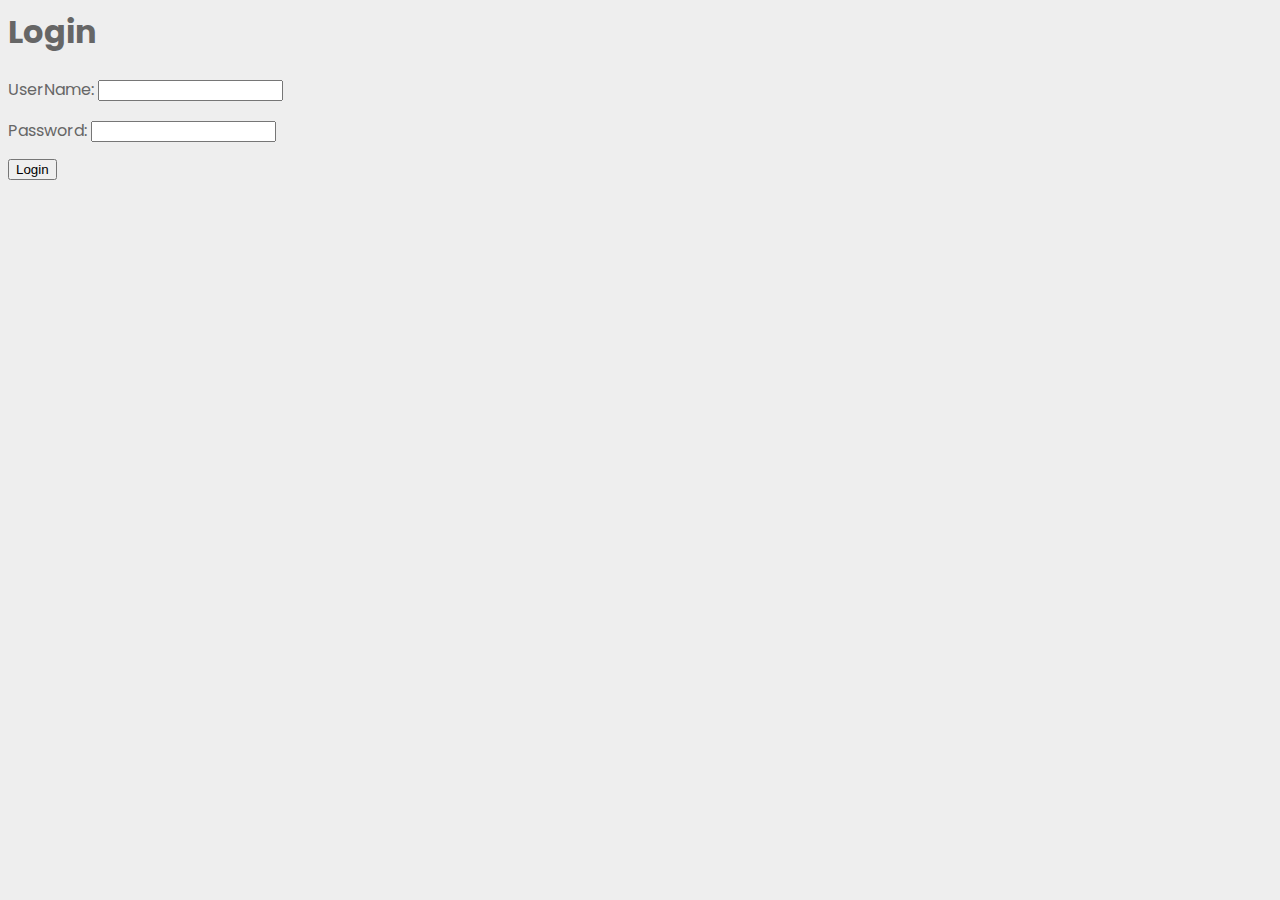
<file: C19/index.html>
<html>
<head>
<title>PHP login system</title>
<link rel = "stylesheet" type = "text/css" href = "adminstyle.css">
</head>
<body>

<div id = "frm">
<h1>Login</h1>
<form name="f1" action = "authentication.php" onsubmit = "return validation()" method = "POST">
<p>
<label> UserName: </label>
<input type = "text" id ="user" name = "user" />
</p>
<p>
<label> Password: </label>
<input type = "password" id ="pass" name = "pass" />
</p>
<p>
<input type = "submit" id = "btn" value = "Login" />
</p>
</form>
</div>
<script>
function validation()
{
var id=document.f1.user.value;
var ps=document.f1.pass.value;
if(id.length=="" && ps.length=="") {
alert("User Name and Password fields are empty");
return false;
}
else
{
if(id.length=="") {
alert("User Name is empty");
return false;
}
if (ps.length=="") {
alert("Password field is empty");
return false;
}
}
}
</script>
</body>
</html>
</file>
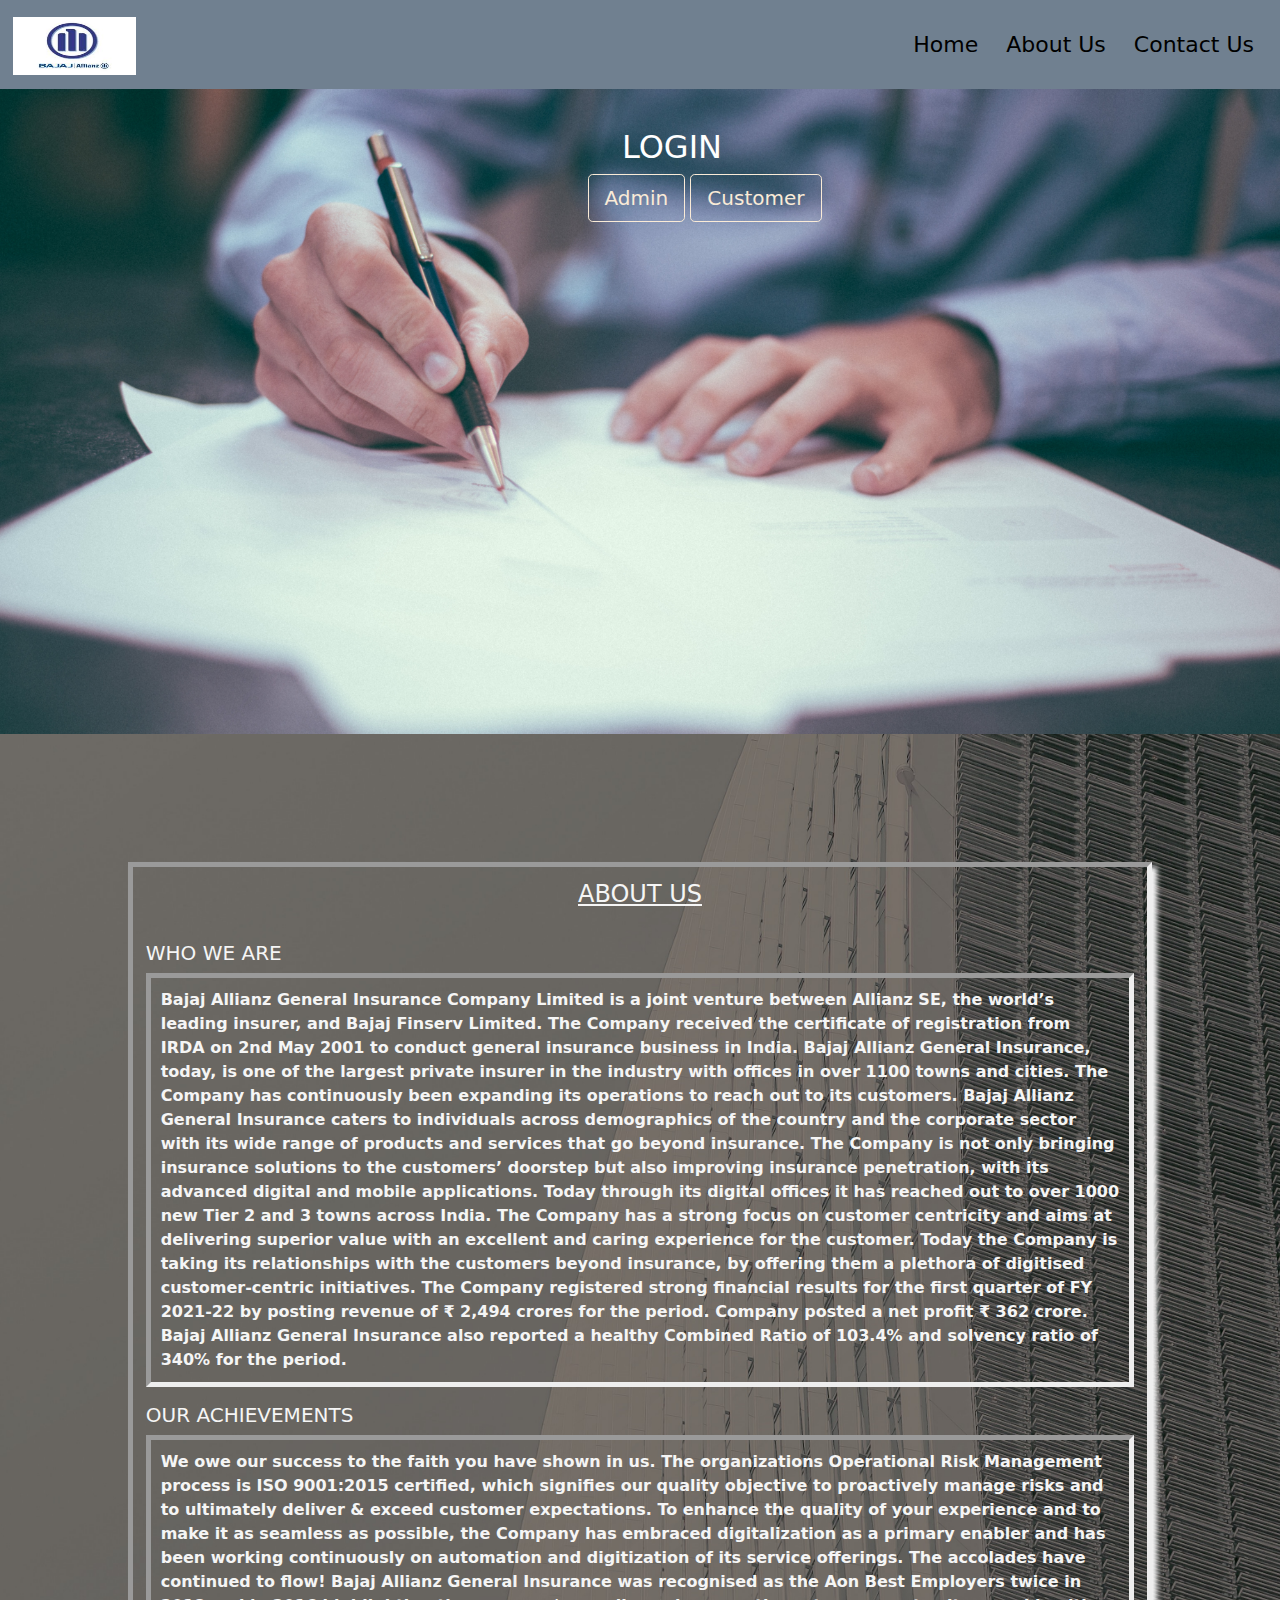
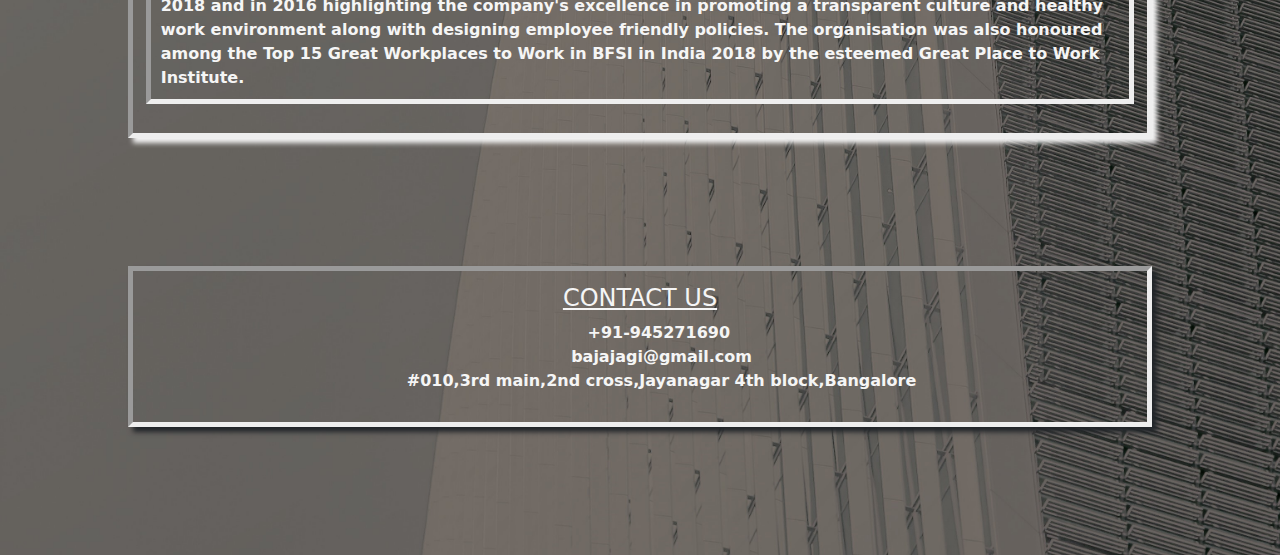
<file: Insurance_Management/index.html>
<!DOCTYPE html>
<html lang="en">

<head>
    <meta charset="UTF-8">
    <meta http-equiv="X-UA-Compatible" content="IE=edge">
    <meta name="viewport" content="width=device-width, initial-scale=1.0">
    <title>Insurance Management System</title>
    <link rel="stylesheet" href="./bootstrap-5.1.0-dist/css/bootstrap.css">
    <link rel="stylesheet" href="./index.css">
    <link rel="stylesheet" href="https://use.fontawesome.com/releases/v5.15.4/css/all.css"
        integrity="sha384-DyZ88mC6Up2uqS4h/KRgHuoeGwBcD4Ng9SiP4dIRy0EXTlnuz47vAwmeGwVChigm" crossorigin="anonymous">
</head>
<script>
    function alogin(){
        window.open("./alogin_page/login.html");
    }
    function clogin(){
        window.open("./clogin_page/login.html");
    }
</script>

<body>
    <nav class="navbar navbar-light">
        <div class="container-fluid">
            <a class="navbar-brand" href="#">
                <img src="./images/bajaj-alli.jpg" alt="logo" width="125px" height="60px" class="d-inline-block align-text-top">
            </a>
            <ul>
                <li><a href="#logs">Home</a></li>
                <li><a href="#About"> About Us</a></li>
                <li><a href="#cont">Contact Us</a></li>
            </ul>
        </div>
    </nav>

    <section id="logs">
        <h2>LOGIN</h2>
        <div class="button">
            <input type="button" class="btn btn-outline-primary btn-lg" value="Admin" onclick="alogin();">
            <input type="button" class="btn btn-outline-primary btn-lg" value="Customer" onclick="clogin();">
        </div>
    </section>
    <section id="About">
        <h4>ABOUT US</h4><br>
        <h5>WHO WE ARE</h5>
        <p>Bajaj Allianz General Insurance Company Limited is a joint venture between Allianz SE, the world’s leading
            insurer, and Bajaj Finserv Limited. The Company received the certificate of registration from IRDA on 2nd
            May 2001 to conduct general insurance business in India. Bajaj Allianz General Insurance, today, is one of
            the largest private insurer in the industry with offices in over 1100 towns and cities. The Company has
            continuously been expanding its operations to reach out to its customers.
            Bajaj Allianz General Insurance caters to individuals across demographics of the country and the corporate
            sector with its wide range of products and services that go beyond insurance. The Company is not only
            bringing insurance solutions to the customers’ doorstep but also improving insurance penetration, with its
            advanced digital and mobile applications. Today through its digital offices it has reached out to over 1000
            new Tier 2 and 3 towns across India. The Company has a strong focus on customer centricity and aims at
            delivering superior value with an excellent and caring experience for the customer. Today the Company is
            taking its relationships with the customers beyond insurance, by offering them a plethora of digitised
            customer-centric initiatives.

            The Company registered strong financial results for the first quarter of FY 2021-22 by posting revenue of ₹
            2,494 crores for the period. Company posted a net profit ₹ 362 crore. Bajaj Allianz General Insurance also
            reported a healthy Combined Ratio of 103.4% and solvency ratio of 340% for the period.</p>

        <h5>OUR ACHIEVEMENTS</h5>
        <p>We owe our success to the faith you have shown in us. The organizations Operational Risk Management process
            is ISO 9001:2015 certified, which signifies our quality objective to proactively manage risks and to
            ultimately deliver & exceed customer expectations. To enhance the quality of your experience and to make it
            as seamless as possible, the Company has embraced digitalization as a primary enabler and has been working
            continuously on automation and digitization of its service offerings.
            The accolades have continued to flow! Bajaj Allianz General Insurance was recognised as the Aon Best
            Employers twice in 2018 and in 2016 highlighting the company's excellence in promoting a transparent culture
            and healthy work environment along with designing employee friendly policies. The organisation was also
            honoured among the Top 15 Great Workplaces to Work in BFSI in India 2018 by the esteemed Great Place to Work
            Institute.</p>


    </section>
   
    <div id="cont">
        <h4>CONTACT US</h4>
        <ul>
            <li><i class="fas fa-2x fa-phone-volume"></i>&nbsp;+91-945271690</li>
            <li><i class="fas fa-2x fa-envelope-open-text"></i>&nbsp;&nbsp;bajajagi@gmail.com</li>
            <li><i class="fas fa-2x fa-map-marked-alt"></i>&nbsp;&nbsp;#010,3rd main,2nd cross,Jayanagar 4th block,Bangalore</li>

        </ul>

    </div>
</body>

</html>
</file>
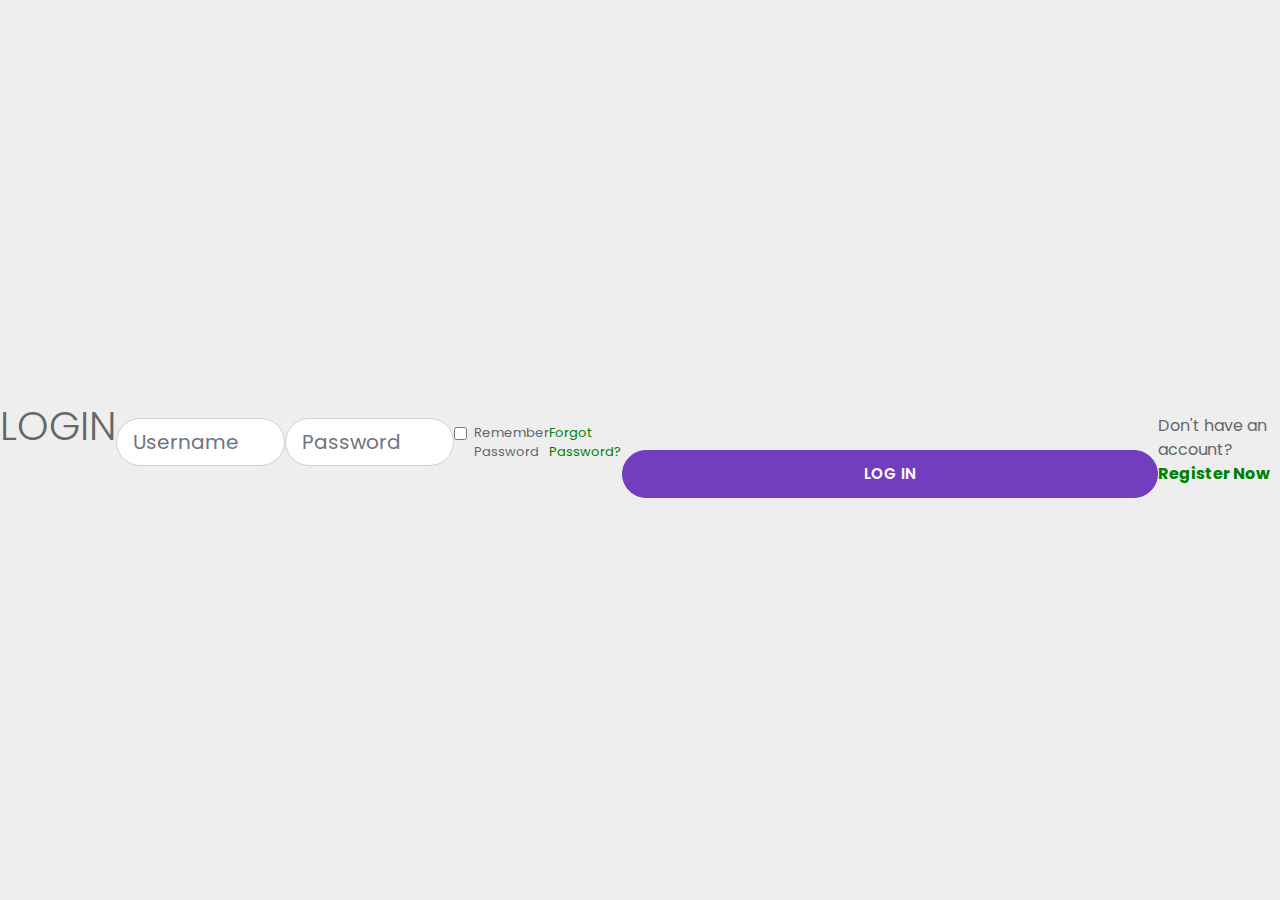
<file: C19/adminlogin.html>
<!doctype html>
<html lang="en">

<head>
    <meta charset="utf-8">
    <meta name="viewport" content="width=device-width, initial-scale=1, shrink-to-fit=no">
    <link rel="stylesheet" href="https://stackpath.bootstrapcdn.com/bootstrap/4.3.1/css/bootstrap.min.css" integrity="sha384-ggOyR0iXCbMQv3Xipma34MD+dH/1fQ784/j6cY/iJTQUOhcWr7x9JvoRxT2MZw1T"
        crossorigin="anonymous">
    <link rel="stylesheet" href="adminstyle.css">
    <title>COVID19 ADMIN LOGIN</title>
</head>

<body>
	<form name="f1" action = "authentication.php" onsubmit = "return validation()" method = "POST">
    <div class="d-flex justify-content-center align-items-center login-container">
        <form class="login-form text-center">
            <h1 class="mb-5 font-weight-light text-uppercase">Login</h1>
            <div class="form-group">
                <input type="text" class="form-control rounded-pill form-control-lg" placeholder="Username" id='user'>
            </div>
            <div class="form-group">
                <input type="password" class="form-control rounded-pill form-control-lg" placeholder="Password" id='pass'>
            </div>
            <div class="forgot-link form-group d-flex justify-content-between align-items-center">
                <div class="form-check">
                    <input type="checkbox" class="form-check-input" id="remember">
                    <label class="form-check-label" for="remember">Remember Password</label>
                </div>
                <a href="#">Forgot Password?</a>
            </div>
            <button type="submit" class="btn mt-5 rounded-pill btn-lg btn-custom btn-block text-uppercase">Log in</button>
            <p class="mt-3 font-weight-normal">Don't have an account? <a href="jobapp.html"><strong>Register Now</strong></a></p>
    </div>
    <script src="https://code.jquery.com/jquery-3.3.1.slim.min.js" integrity="sha384-q8i/X+965DzO0rT7abK41JStQIAqVgRVzpbzo5smXKp4YfRvH+8abtTE1Pi6jizo"
        crossorigin="anonymous"></script>
    <script src="https://cdnjs.cloudflare.com/ajax/libs/popper.js/1.14.7/umd/popper.min.js" integrity="sha384-UO2eT0CpHqdSJQ6hJty5KVphtPhzWj9WO1clHTMGa3JDZwrnQq4sF86dIHNDz0W1"
        crossorigin="anonymous"></script>
    <script src="https://stackpath.bootstrapcdn.com/bootstrap/4.3.1/js/bootstrap.min.js" integrity="sha384-JjSmVgyd0p3pXB1rRibZUAYoIIy6OrQ6VrjIEaFf/nJGzIxFDsf4x0xIM+B07jRM"
        crossorigin="anonymous"></script>
		
		
</body>

</html>
</file>
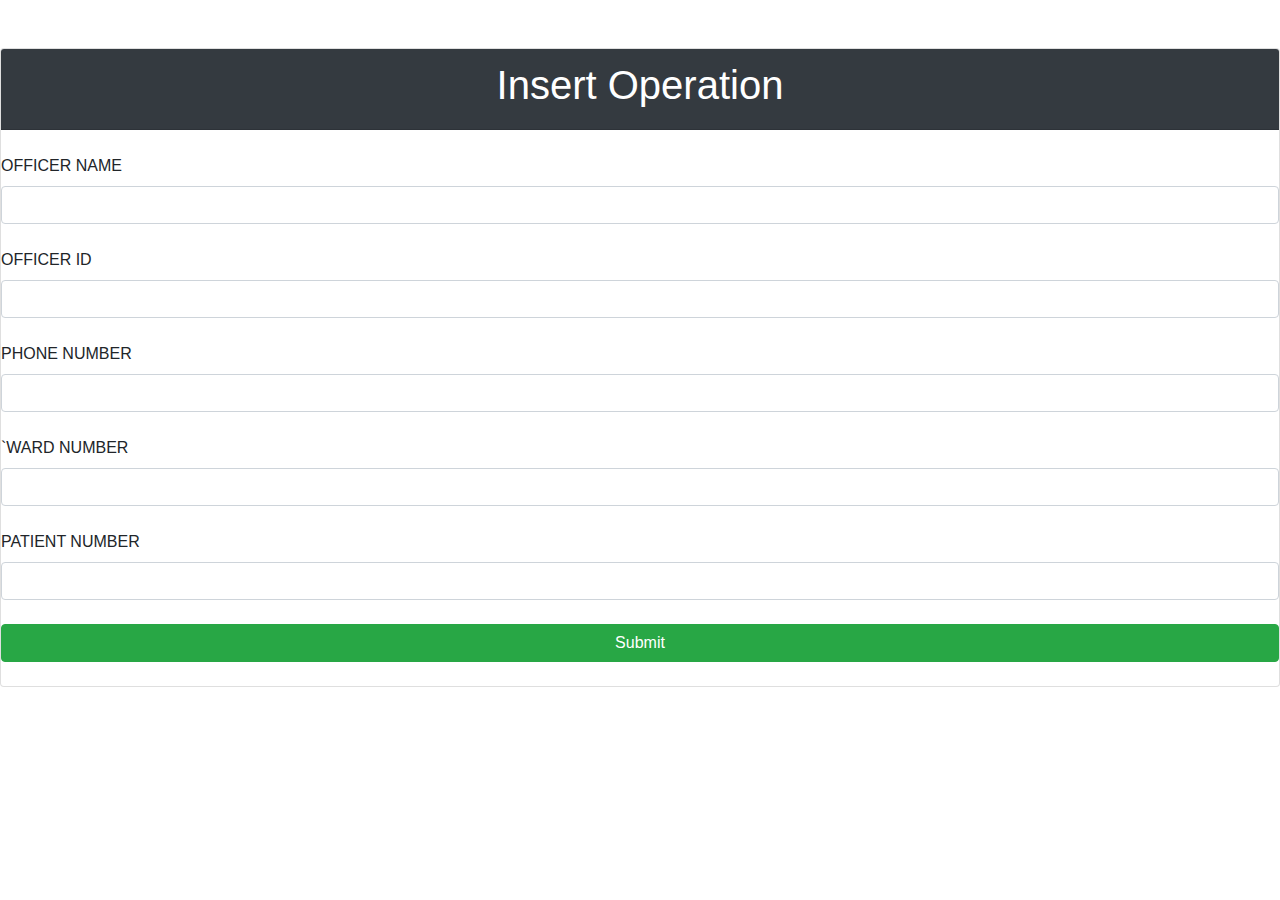
<file: C19/bloinsert.html>
<!DOCTYPE html>
<html lang="en">
<head>
    <meta name="viewport" content="width=device-width, initial-scale=1">
    <link rel="stylesheet" href="https://maxcdn.bootstrapcdn.com/bootstrap/4.0.0/css/bootstrap.min.css">
    <script src="https://ajax.googleapis.com/ajax/libs/jquery/3.3.1/jquery.min.js"></script>
    <script src="https://cdnjs.cloudflare.com/ajax/libs/popper.js/1.12.9/umd/popper.min.js"></script>
    <script src="https://maxcdn.bootstrapcdn.com/bootstrap/4.0.0/js/bootstrap.min.js"></script>
</head>
<body>
<form action="bloinsertsamp.php" method="post">
    <br><br><div class="card">
 
        <div class="card-header bg-dark">
        <h1 class="text-white text-center">  Insert Operation </h1>
        </div><br>
       
        <label> OFFICER NAME </label>
        <input type="text" name="OFFICER_NAME" class="form-control"> <br>
       
        <label> OFFICER ID </label>
        <input type="text" name="OFFICER_ID" class="form-control"> <br>
		
		<label> PHONE NUMBER </label>
        <input type="text" name="PH_NUM" class="form-control"> <br>
       
        <label> `WARD NUMBER </label>
        <input type="text" name="BLO_NUM" class="form-control"> <br>
        <label> PATIENT NUMBER </label>
        <input type="text" name="PAT_ID" class="form-control"> <br>
       
       
        <button class="btn btn-success" type="submit" name="done"> Submit </button><br>
</body>
</html>
</file>
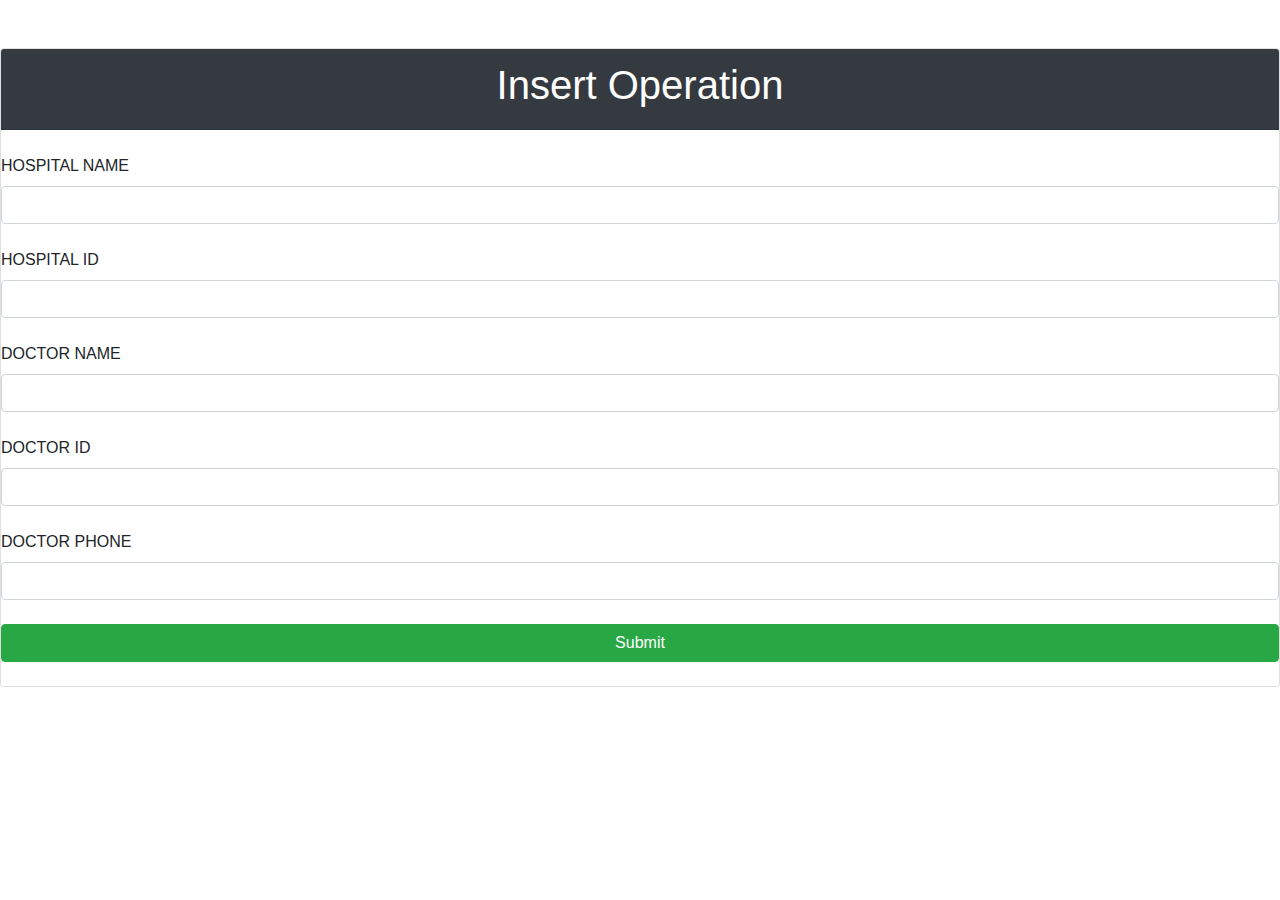
<file: C19/docinsert.html>
<!DOCTYPE html>
<html lang="en">
<head>
    <meta name="viewport" content="width=device-width, initial-scale=1">
    <link rel="stylesheet" href="https://maxcdn.bootstrapcdn.com/bootstrap/4.0.0/css/bootstrap.min.css">
    <script src="https://ajax.googleapis.com/ajax/libs/jquery/3.3.1/jquery.min.js"></script>
    <script src="https://cdnjs.cloudflare.com/ajax/libs/popper.js/1.12.9/umd/popper.min.js"></script>
    <script src="https://maxcdn.bootstrapcdn.com/bootstrap/4.0.0/js/bootstrap.min.js"></script>
</head>
<body>
<form action="docinsertsamp.php" method="post">
    <br><br><div class="card">
 
        <div class="card-header bg-dark">
        <h1 class="text-white text-center">  Insert Operation </h1>
        </div><br>
       
        <label> HOSPITAL NAME </label>
        <input type="text" name="HOSPITAL_NAME" class="form-control"> <br>
       
        <label> HOSPITAL ID </label>
        <input type="text" name="HOSP_ID" class="form-control"> <br>
		
		<label> DOCTOR NAME</label>
        <input type="text" name="DOC_NAME" class="form-control"> <br>
       
        <label> DOCTOR ID </label>
        <input type="text" name="DOC_ID" class="form-control"> <br>
		
		<label> DOCTOR PHONE </label>
        <input type="text" name="DOC_PHNUM" class="form-control"> <br>
		
       
        <button class="btn btn-success" type="submit" name="done"> Submit </button><br>
</body>
</html>
</file>
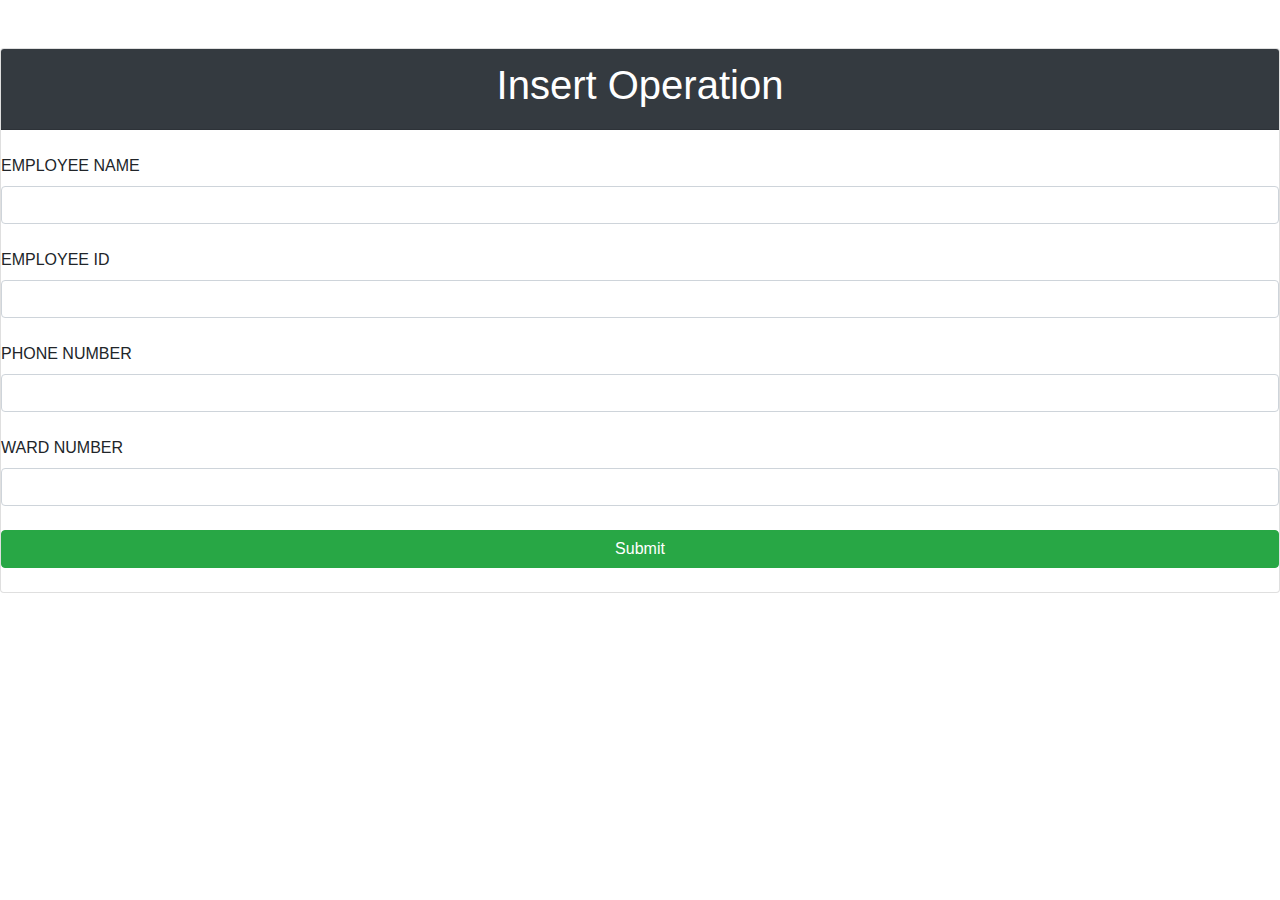
<file: C19/empinsert.html>
<!DOCTYPE html>
<html lang="en">
<head>
    <meta name="viewport" content="width=device-width, initial-scale=1">
    <link rel="stylesheet" href="https://maxcdn.bootstrapcdn.com/bootstrap/4.0.0/css/bootstrap.min.css">
    <script src="https://ajax.googleapis.com/ajax/libs/jquery/3.3.1/jquery.min.js"></script>
    <script src="https://cdnjs.cloudflare.com/ajax/libs/popper.js/1.12.9/umd/popper.min.js"></script>
    <script src="https://maxcdn.bootstrapcdn.com/bootstrap/4.0.0/js/bootstrap.min.js"></script>
</head>
<body>
<form action="empinsertsamp.php" method="post">
    <br><br><div class="card">
 
        <div class="card-header bg-dark">
        <h1 class="text-white text-center">  Insert Operation </h1>
        </div><br>
       
        <label> EMPLOYEE NAME </label>
        <input type="text" name="EMP_NAME" class="form-control"> <br>
       
        <label> EMPLOYEE ID </label>
        <input type="text" name="EMP_ID" class="form-control"> <br>
		
		<label> PHONE NUMBER </label>
        <input type="text" name="PH_NUM" class="form-control"> <br>
       
        <label> WARD NUMBER </label>
        <input type="text" name="WARD_NUM" class="form-control"> <br>
		
       
        <button class="btn btn-success" type="submit" name="done"> Submit </button><br>
</body>
</html>
</file>
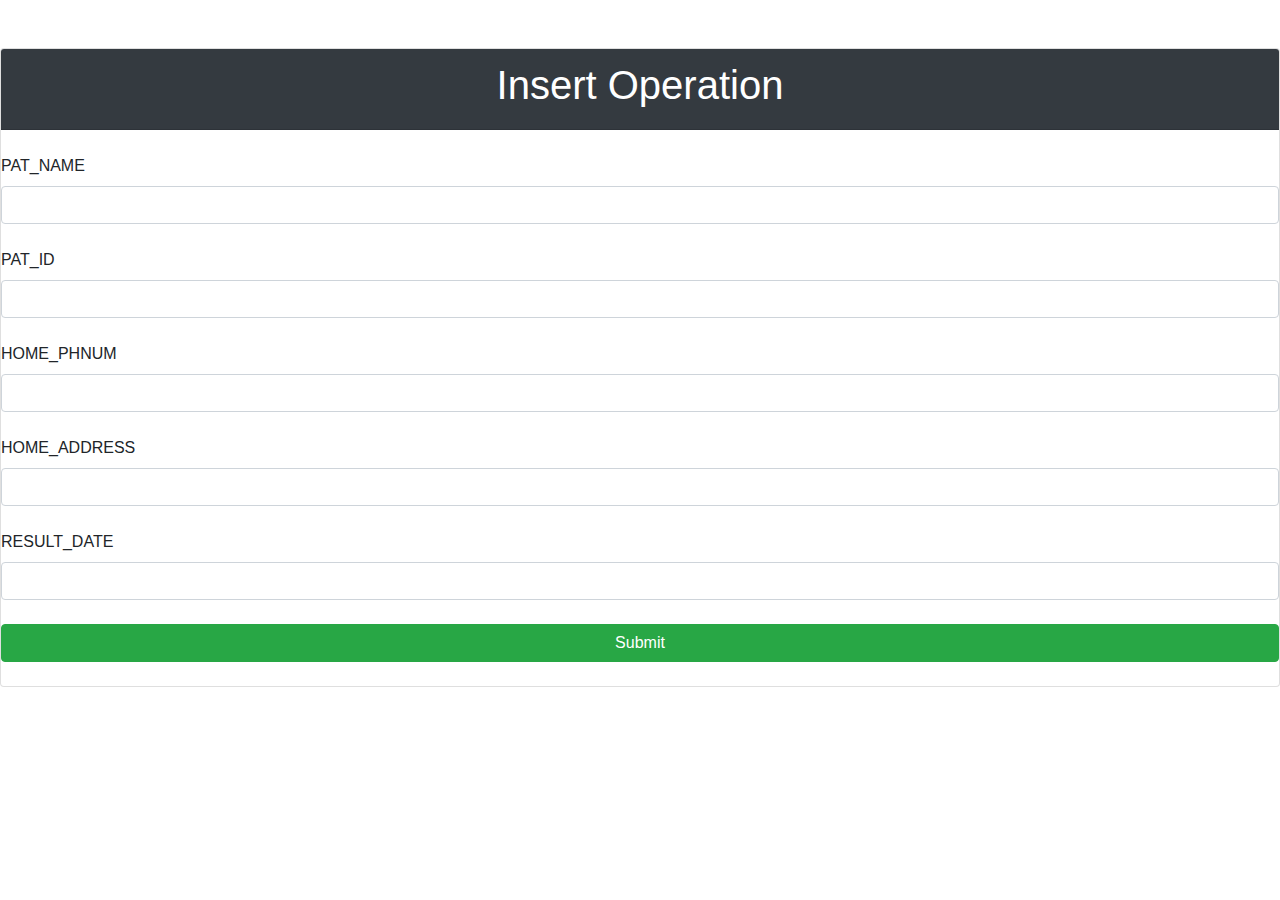
<file: C19/homeinsert.html>
<!DOCTYPE html>
<html lang="en">
<head>
    <meta name="viewport" content="width=device-width, initial-scale=1">
    <link rel="stylesheet" href="https://maxcdn.bootstrapcdn.com/bootstrap/4.0.0/css/bootstrap.min.css">
    <script src="https://ajax.googleapis.com/ajax/libs/jquery/3.3.1/jquery.min.js"></script>
    <script src="https://cdnjs.cloudflare.com/ajax/libs/popper.js/1.12.9/umd/popper.min.js"></script>
    <script src="https://maxcdn.bootstrapcdn.com/bootstrap/4.0.0/js/bootstrap.min.js"></script>
</head>
<body>
<form action="homeinsertsamp.php" method="post">
    <br><br><div class="card">
 
        <div class="card-header bg-dark">
        <h1 class="text-white text-center">  Insert Operation </h1>
        </div><br>
       
        <label> PAT_NAME </label>
        <input type="text" name="PAT_NAME" class="form-control"> <br>
       
        <label> PAT_ID </label>
        <input type="text" name="PAT_ID" class="form-control"> <br>
		
		<label> HOME_PHNUM</label>
        <input type="text" name="HOME_PHNUM" class="form-control"> <br>
       
        <label> HOME_ADDRESS </label>
        <input type="text" name="HOME_ADDRESS" class="form-control"> <br>
		
		<label> RESULT_DATE </label>
        <input type="text" name="RESULT_DATE" class="form-control"> <br>
		
       
        <button class="btn btn-success" type="submit" name="done"> Submit </button><br>
</body>
</html>
</file>
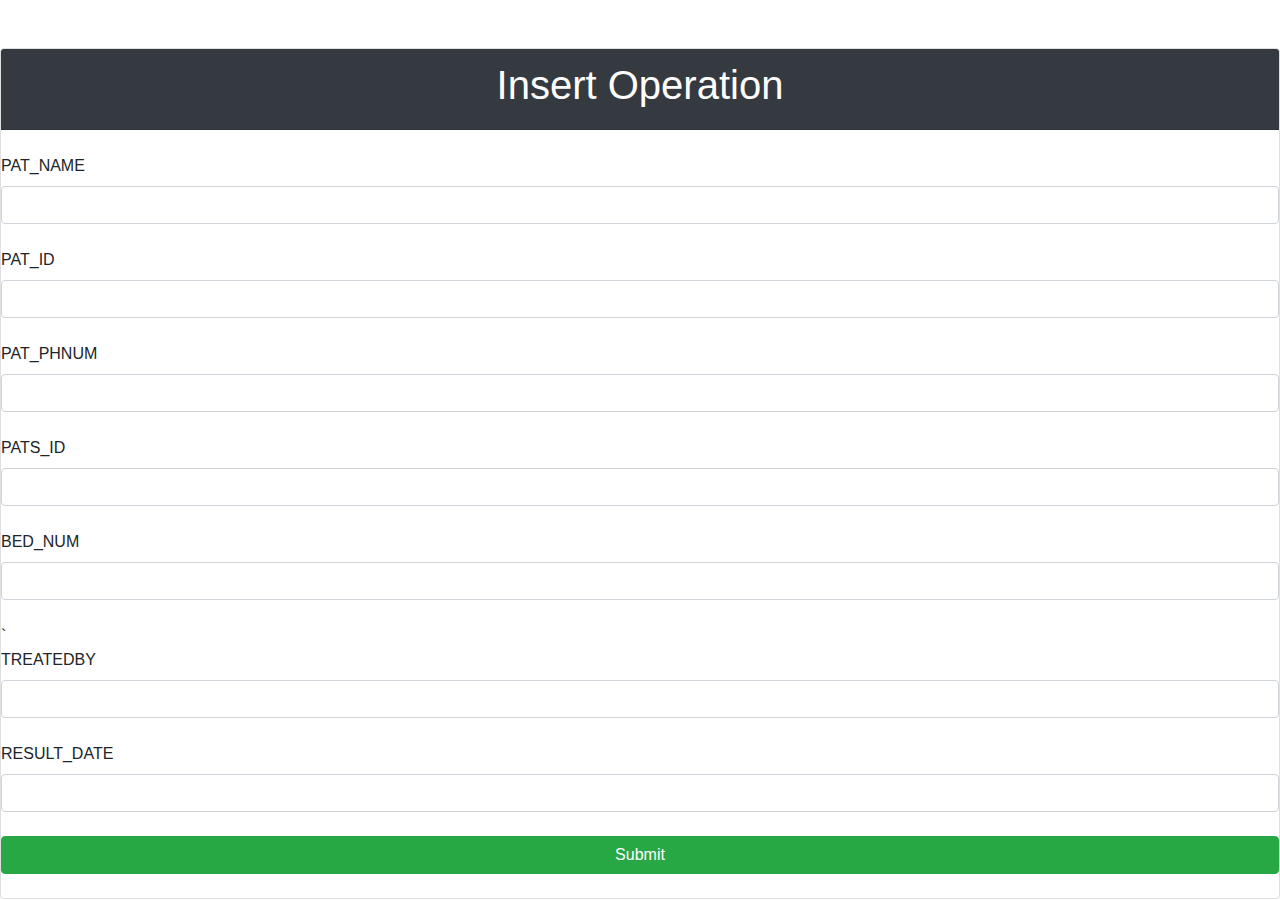
<file: C19/hospinsert.html>
<!DOCTYPE html>
<html lang="en">
<head>
    <meta name="viewport" content="width=device-width, initial-scale=1">
    <link rel="stylesheet" href="https://maxcdn.bootstrapcdn.com/bootstrap/4.0.0/css/bootstrap.min.css">
    <script src="https://ajax.googleapis.com/ajax/libs/jquery/3.3.1/jquery.min.js"></script>
    <script src="https://cdnjs.cloudflare.com/ajax/libs/popper.js/1.12.9/umd/popper.min.js"></script>
    <script src="https://maxcdn.bootstrapcdn.com/bootstrap/4.0.0/js/bootstrap.min.js"></script>
</head>
<body>
<form action="hospinsertsamp.php" method="post">
    <br><br><div class="card">
 
        <div class="card-header bg-dark">
        <h1 class="text-white text-center">  Insert Operation </h1>
        </div><br>
       
        <label> PAT_NAME </label>
        <input type="text" name="PAT_NAME" class="form-control"> <br>
       
        <label> PAT_ID </label>
        <input type="text" name="PAT_ID" class="form-control"> <br>
		
		<label> PAT_PHNUM</label>
        <input type="text" name="PAT_PHNUM" class="form-control"> <br>
		
		<label> PATS_ID</label>
        <input type="text" name="PATS_ID" class="form-control"> <br>
       
        <label> BED_NUM </label>
        <input type="text" name="BED_NUM" class="form-control"> <br>
		
		`<label> TREATEDBY </label>
        <input type="text" name="TREATEDBY" class="form-control"> <br>
		
		<label> RESULT_DATE </label>
        <input type="text" name="RESULT_DATE" class="form-control"> <br>
		
       
        <button class="btn btn-success" type="submit" name="done"> Submit </button><br>
</body>
</html>
</file>
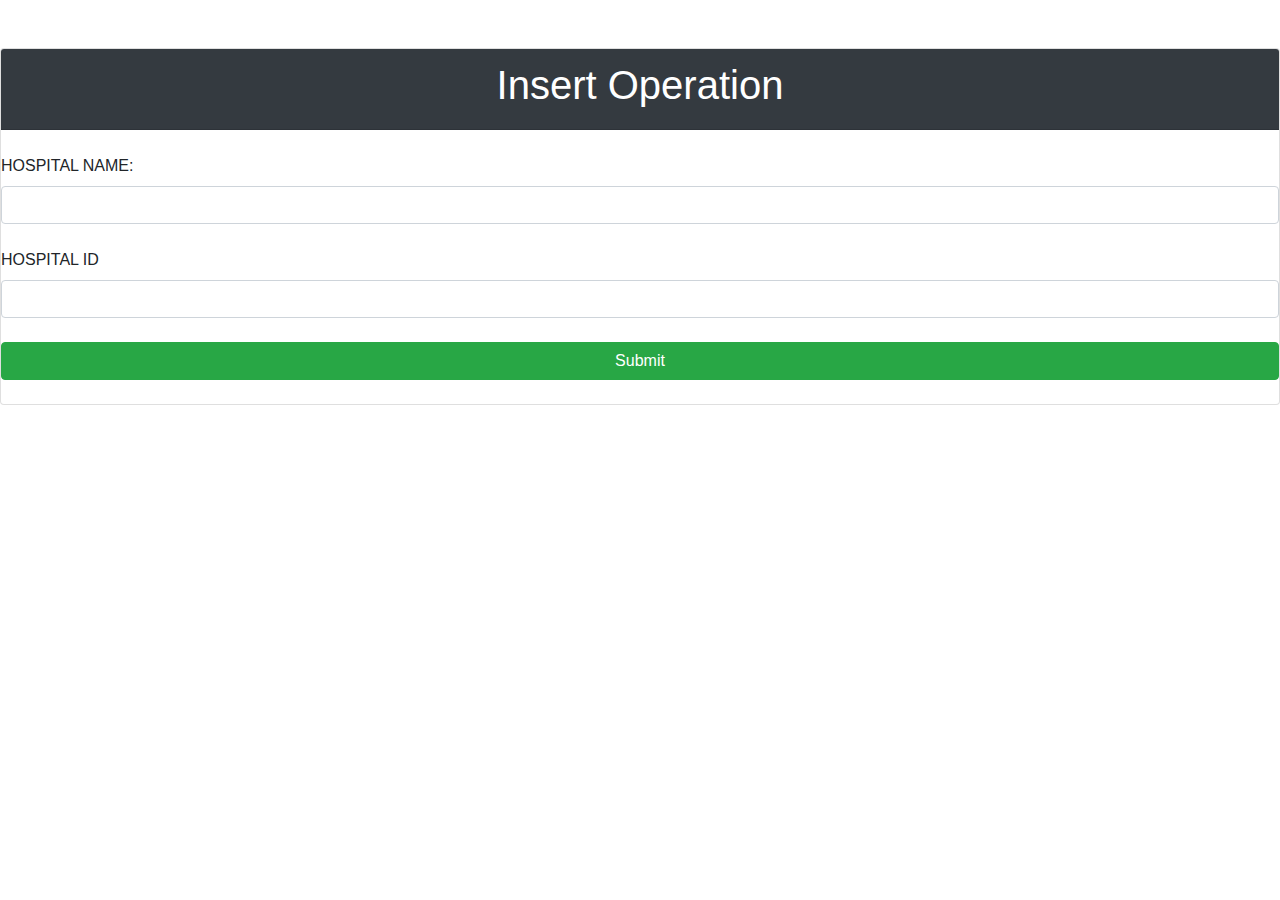
<file: C19/hospitalinsert.html>
<!DOCTYPE html>
<html lang="en">
<head>
    <meta name="viewport" content="width=device-width, initial-scale=1">
    <link rel="stylesheet" href="https://maxcdn.bootstrapcdn.com/bootstrap/4.0.0/css/bootstrap.min.css">
    <script src="https://ajax.googleapis.com/ajax/libs/jquery/3.3.1/jquery.min.js"></script>
    <script src="https://cdnjs.cloudflare.com/ajax/libs/popper.js/1.12.9/umd/popper.min.js"></script>
    <script src="https://maxcdn.bootstrapcdn.com/bootstrap/4.0.0/js/bootstrap.min.js"></script>
</head>
<body>
<form action="hospitalinsertsamp.php" method="post">
    <br><br><div class="card">
 
        <div class="card-header bg-dark">
        <h1 class="text-white text-center">  Insert Operation </h1>
        </div><br>
       
        <label> HOSPITAL NAME: </label>
        <input type="text" name="HOSPITAL_NAME" class="form-control"> <br>
       
        <label> HOSPITAL ID </label>
        <input type="text" name="HOSP_ID" class="form-control"> <br>
       
        <button class="btn btn-success" type="submit" name="done"> Submit </button><br>
</body>
</html>
</file>
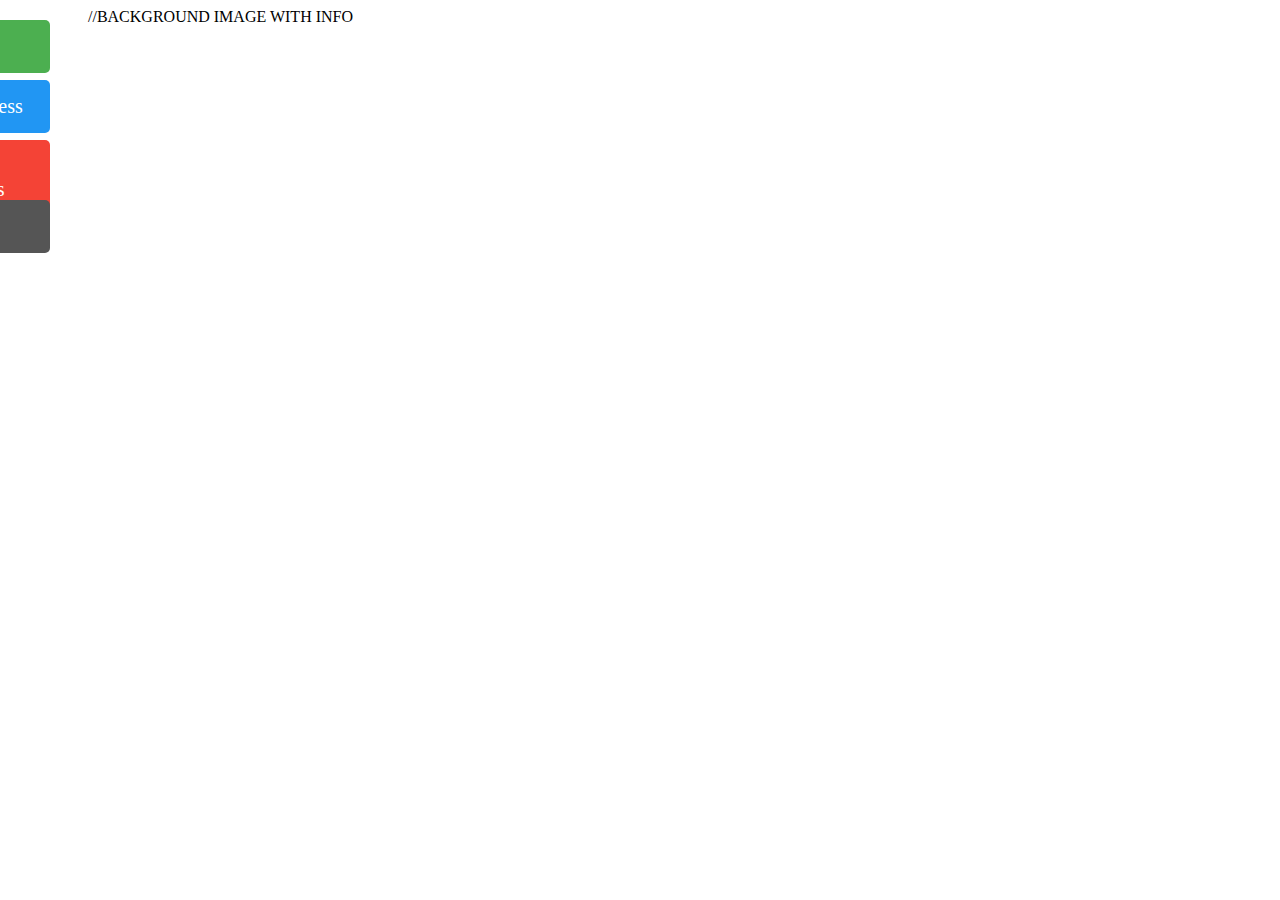
<file: C19/navbars.html>
<!DOCTYPE html>
<html>
<head>
<meta name="viewport" content="width=device-width, initial-scale=1">
<style>
#mySidenav a {
  position: absolute;
  left: -80px;
  transition: 0.3s;
  padding: 15px;
  width: 100px;
  text-decoration: none;
  font-size: 20px;
  color: white;
  border-radius: 0 5px 5px 0;
}

#mySidenav a:hover {
  left: 0;
}

#ward {
  top: 20px;
  background-color: #4CAF50;
}

#emp {
  top: 80px;
  background-color: #2196F3;
}

#projects {
  top: 140px;
  background-color: #f44336;
}

#contact {
  top: 200px;
  background-color: #555
}
</style>
</head>
<body>

<div id="mySidenav" class="sidenav">
  <a href="#" id="ward">Ward</a>
  <a href="#" id="emp">Employess</a>
  <a href="#" id="projects">Health Warriors</a>
  <a href="#" id="contact">Patients</a>
</div>

<div style="margin-left:80px;">
    //BACKGROUND IMAGE WITH INFO
    
</div>
   
</body>
</html>
</file>
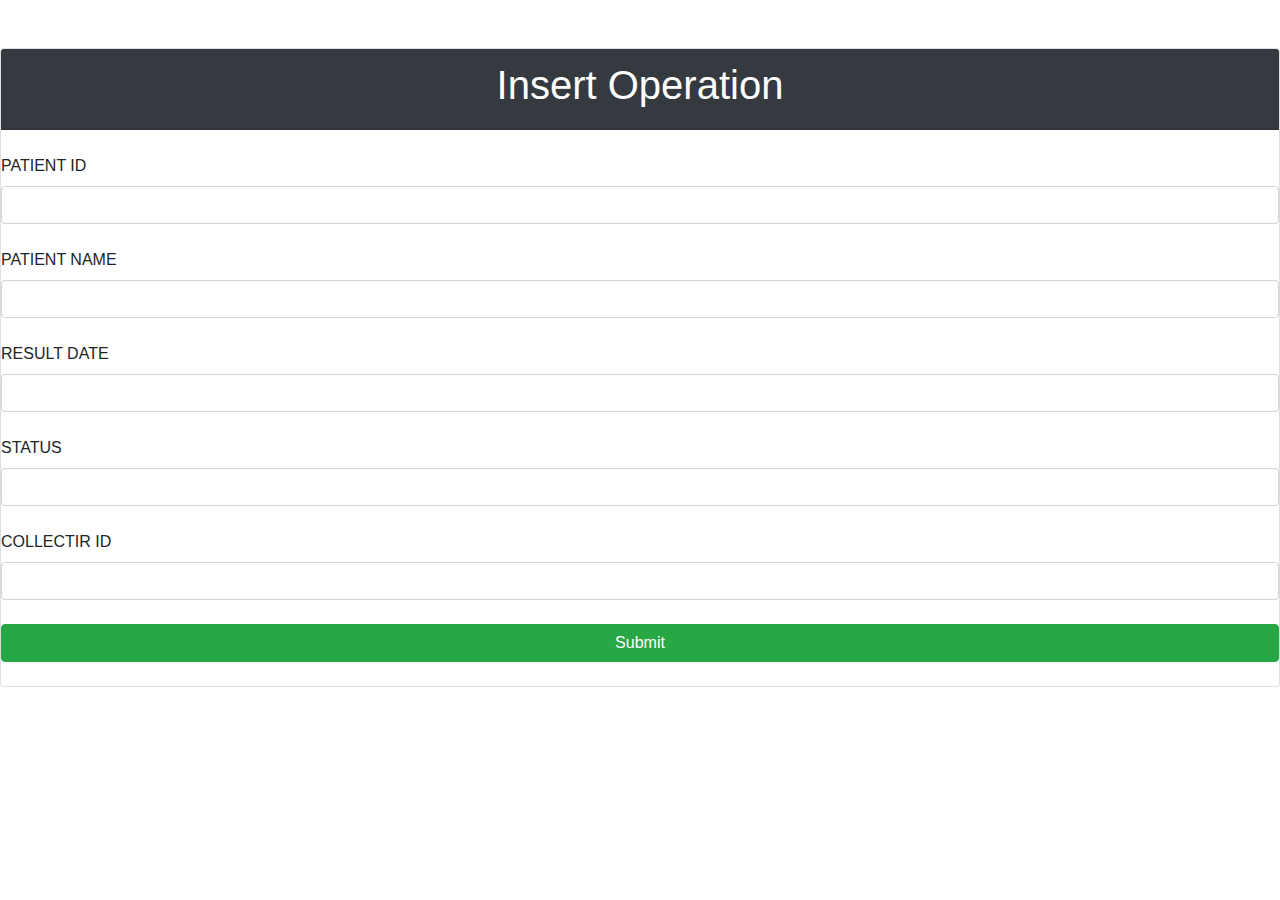
<file: C19/patinssamp.html>
<!DOCTYPE html>
<html lang="en">
<head>
    <meta name="viewport" content="width=device-width, initial-scale=1">
    <link rel="stylesheet" href="https://maxcdn.bootstrapcdn.com/bootstrap/4.0.0/css/bootstrap.min.css">
    <script src="https://ajax.googleapis.com/ajax/libs/jquery/3.3.1/jquery.min.js"></script>
    <script src="https://cdnjs.cloudflare.com/ajax/libs/popper.js/1.12.9/umd/popper.min.js"></script>
    <script src="https://maxcdn.bootstrapcdn.com/bootstrap/4.0.0/js/bootstrap.min.js"></script>
</head>
<body>
<form action="patins.php" method="post">
    <br><br><div class="card">
 
        <div class="card-header bg-dark">
        <h1 class="text-white text-center">  Insert Operation </h1>
        </div><br>
       
        <label> PATIENT ID </label>
        <input type="text" name="P_ID" class="form-control"> <br>
       
        <label> PATIENT NAME</label>
        <input type="text" name="P_NAME" class="form-control"> <br>
		
		<label> RESULT DATE </label>
        <input type="text" name="DATE" class="form-control"> <br>

        <label>STATUS</label>
        <input type="text" name="STATUS" class="form-control"> <br>
       
        <label>COLLECTIR ID</label>
        <input type="text" name="COLL_ID" class="form-control"> <br>
		
       
        <button class="btn btn-success" type="submit" name="done"> Submit </button><br>
</body>
</html>
</file>
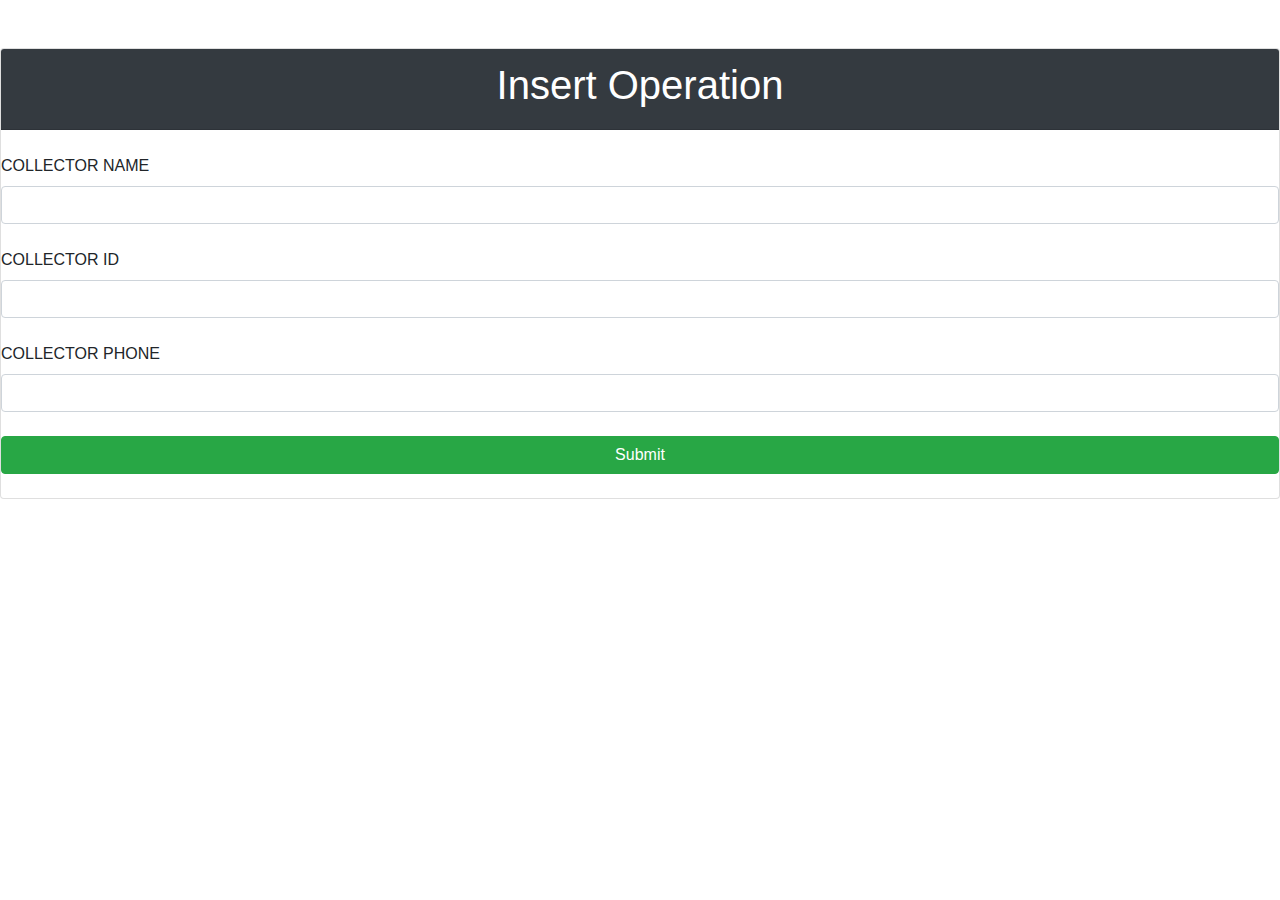
<file: C19/swabinsert.html>
<!DOCTYPE html>
<html lang="en">
<head>
    <meta name="viewport" content="width=device-width, initial-scale=1">
    <link rel="stylesheet" href="https://maxcdn.bootstrapcdn.com/bootstrap/4.0.0/css/bootstrap.min.css">
    <script src="https://ajax.googleapis.com/ajax/libs/jquery/3.3.1/jquery.min.js"></script>
    <script src="https://cdnjs.cloudflare.com/ajax/libs/popper.js/1.12.9/umd/popper.min.js"></script>
    <script src="https://maxcdn.bootstrapcdn.com/bootstrap/4.0.0/js/bootstrap.min.js"></script>
</head>
<body>
<form action="swabinsertsamp.php" method="post">
    <br><br><div class="card">
 
        <div class="card-header bg-dark">
        <h1 class="text-white text-center">  Insert Operation </h1>
        </div><br>
       
        <label> COLLECTOR NAME </label>
        <input type="text" name="COLL_NAME" class="form-control"> <br>
       
        <label> COLLECTOR ID </label>
        <input type="text" name="COLL_ID" class="form-control"> <br>
		
		
		<label> COLLECTOR PHONE </label>
        <input type="text" name="PH_NUM" class="form-control"> <br>
		
       
        <button class="btn btn-success" type="submit" name="done"> Submit </button><br>
</body>
</html>
</file>
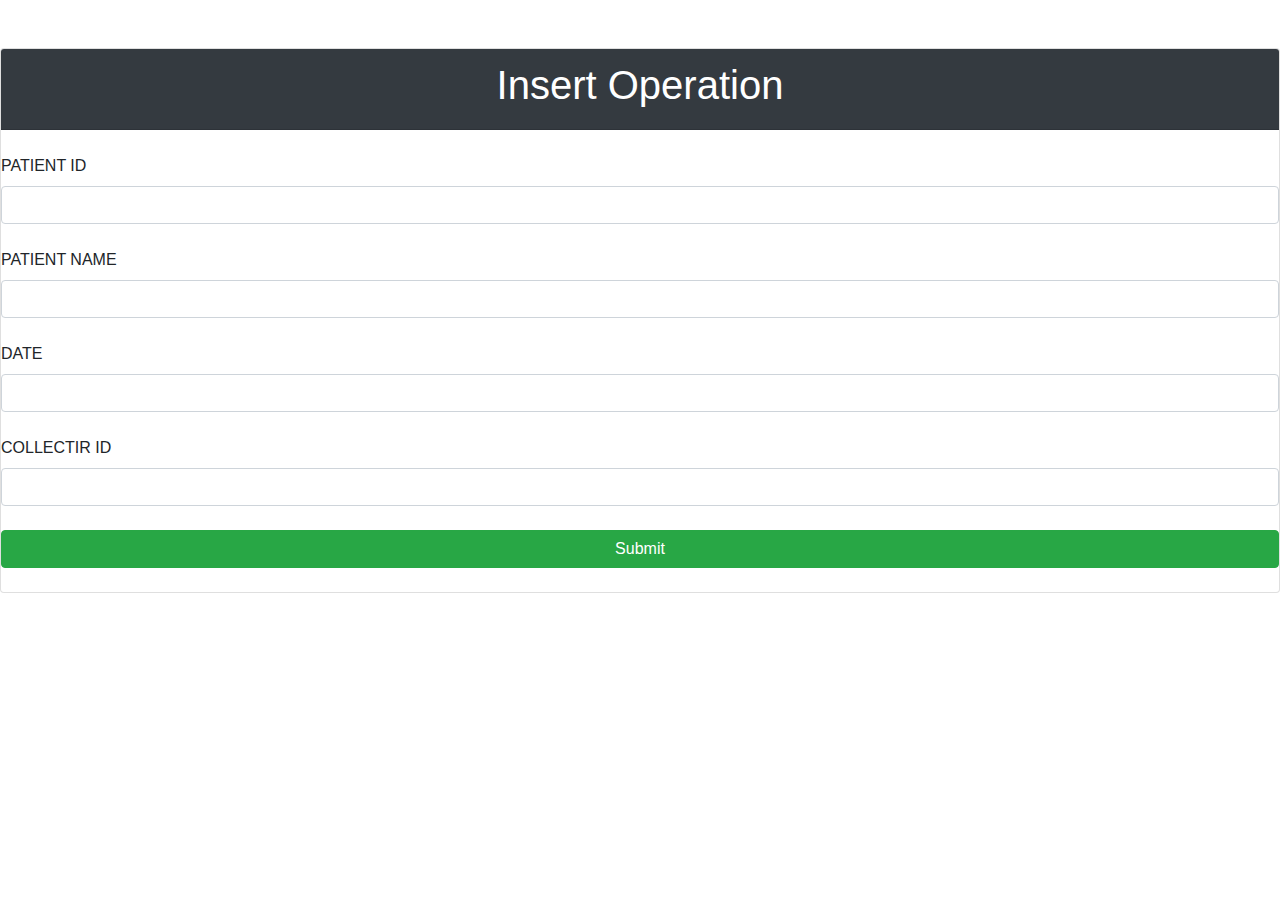
<file: C19/testneginsert.html>
<!DOCTYPE html>
<html lang="en">
<head>
    <meta name="viewport" content="width=device-width, initial-scale=1">
    <link rel="stylesheet" href="https://maxcdn.bootstrapcdn.com/bootstrap/4.0.0/css/bootstrap.min.css">
    <script src="https://ajax.googleapis.com/ajax/libs/jquery/3.3.1/jquery.min.js"></script>
    <script src="https://cdnjs.cloudflare.com/ajax/libs/popper.js/1.12.9/umd/popper.min.js"></script>
    <script src="https://maxcdn.bootstrapcdn.com/bootstrap/4.0.0/js/bootstrap.min.js"></script>
</head>
<body>
<form action="testneginsertsamp.php" method="post">
    <br><br><div class="card">
 
        <div class="card-header bg-dark">
        <h1 class="text-white text-center">  Insert Operation </h1>
        </div><br>
       
        <label> PATIENT ID </label>
        <input type="text" name="P_ID" class="form-control"> <br>
       
        <label> PATIENT NAME</label>
        <input type="text" name="P_NAME" class="form-control"> <br>
		
		<label> DATE </label>
        <input type="text" name="DATE" class="form-control"> <br>
       
        <label>COLLECTIR ID</label>
        <input type="text" name="COLL_ID" class="form-control"> <br>
		
       
        <button class="btn btn-success" type="submit" name="done"> Submit </button><br>
</body>
</html>
</file>
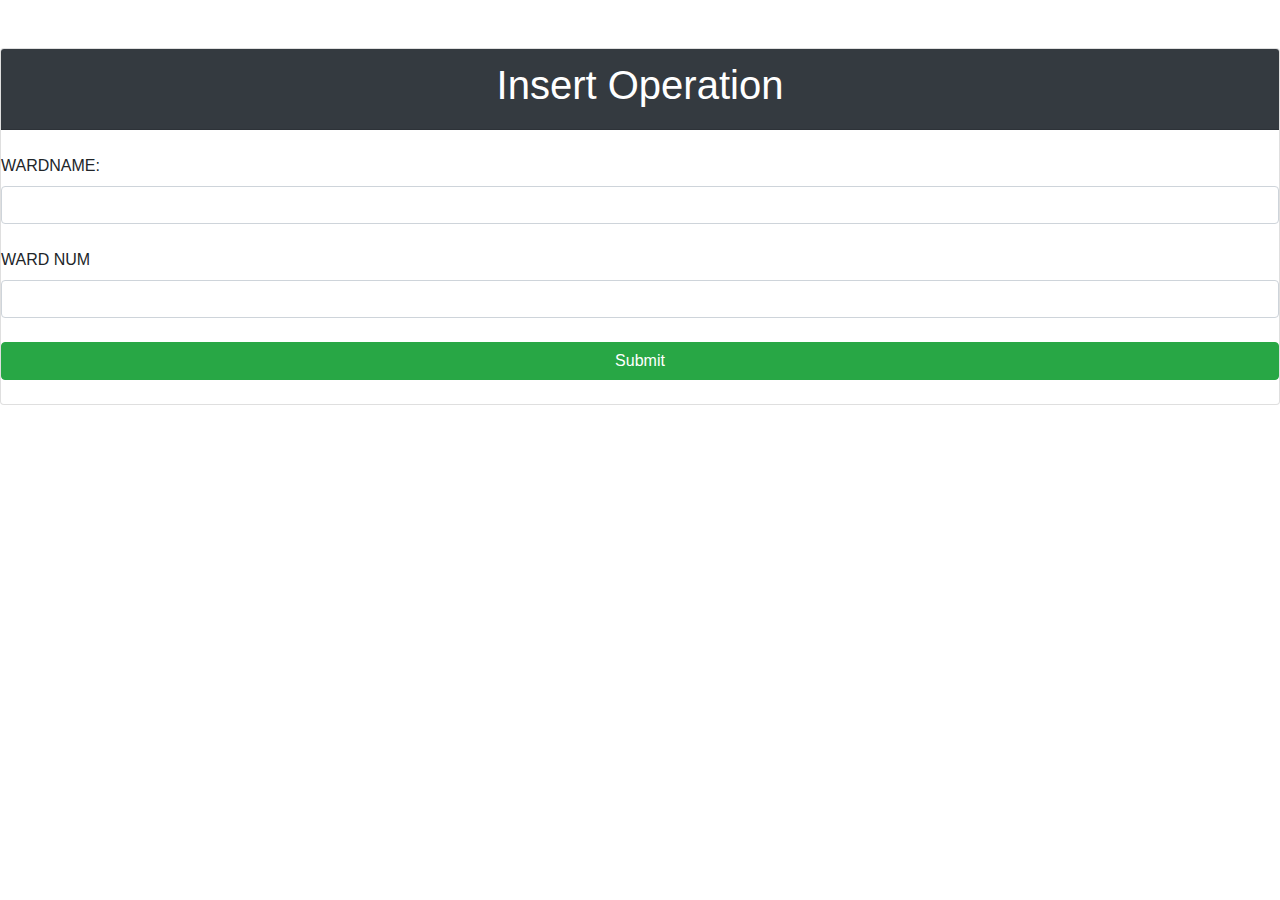
<file: C19/wardinssamp.html>
<!DOCTYPE html>
<html lang="en">
<head>
    <meta name="viewport" content="width=device-width, initial-scale=1">
    <link rel="stylesheet" href="https://maxcdn.bootstrapcdn.com/bootstrap/4.0.0/css/bootstrap.min.css">
    <script src="https://ajax.googleapis.com/ajax/libs/jquery/3.3.1/jquery.min.js"></script>
    <script src="https://cdnjs.cloudflare.com/ajax/libs/popper.js/1.12.9/umd/popper.min.js"></script>
    <script src="https://maxcdn.bootstrapcdn.com/bootstrap/4.0.0/js/bootstrap.min.js"></script>
</head>
<body>
<form action="wardinsert.php" method="post">
    <br><br><div class="card">
 
        <div class="card-header bg-dark">
        <h1 class="text-white text-center">  Insert Operation </h1>
        </div><br>
       
        <label> WARDNAME: </label>
        <input type="text" name="WARDNAME" class="form-control"> <br>
       
        <label> WARD NUM </label>
        <input type="text" name="WNUM" class="form-control"> <br>
       
        <button class="btn btn-success" type="submit" name="done"> Submit </button><br>
</body>
</html>
</file>
<file: C19/adminstyle.css>
@import url('https://fonts.googleapis.com/css?family=Poppins:100,200,300,400,500,600,700,800,900');
body{
  font-family: 'Poppins', sans-serif;
  font-size: 16px;
  background: #eee;
  color:#666;
}
.login-container{
  height: 100vh;
  width: 100%;
}
.login-form{
  margin: auto;
  width: 370px;
  padding: 15px;
  max-width: 100%;
}
.login-form .form-control{
  font-size: 15px;
  min-height: 48px;
  font-weight: 500;
}
.login-form a{
  text-decoration: none;
  color:#666;
}
.login-form a:hover{
  color:#723dbe;
}
.forgot-link{
  font-size: 13px;
}

.form-control:focus{
  border-color:#723dbe;
  box-shadow: 0 0 0 0.2rem rgba(114,61,190,.25);
}
.btn-custom{
  background: #723dbe;
  border-color:#723dbe;
  color:#fff;
  font-size: 15px;
  font-weight: 600;
  min-height: 48px;
}
.btn-custom:focus,
.btn-custom:hover,
.btn-custom:active,
.btn-custom:active:focus{
  background: #54229d;
  border-color: #54229d;
  color:#fff;
}
.btn-custom:focus{
  box-shadow: 0 0 0 0.2rem rgba(114,61,190,.25);
}
a:link {
  color: green;
  background-color: transparent;
  text-decoration: none;
}
a:visited {
  color: pink;
  background-color: transparent;
  text-decoration: none;
}
a:hover {
  color: red;
  background-color: transparent;
  text-decoration: underline;
}
a:active {
  color: yellow;
  background-color: transparent;
  text-decoration: underline;
}
</file>
<file: Insurance_Management/index.css>
.navbar ul{
    list-style-type: none;
    margin: 0;
    padding: 0;
    overflow: hidden;
}

.navbar li{
    float: left;
}

.navbar li a{
    display: block;
    color:rgb(0, 0, 0);
    text-align: center;
    padding:14px 14px;
    text-decoration: none;
    font-size: 22px;
}


.navbar{
    background-color:slategrey;
    position: fixed;
    width: 100%;
}
.navbar-brand img{
    margin: 0%;
    padding: 1%;
}

body{
    margin: 0%;
    background-image: url(./images/img2.jpg);
    background-size: cover;
}
#logs{
    background-image: url(./images/img1.jpg);
    padding: 20%;
    padding-top: 10%;
    padding-left: 25%;
    padding-bottom: 40%;
    background-size: cover;
}
#logs h2{
    color: white;
    text-align: center;
}

.button{
 padding-left: 38%;
 
}
.btn{
    color: antiquewhite;
    border-color: antiquewhite;
}
#About{
    margin:10%;
    border-width: 5px;
    border-style: inset;
    box-shadow: 5px 5px 5px;
    padding: 1%;
    color: whitesmoke;
    font-weight: bold;
    
}
p{
    border-width: 5px;
    border-style: inset;
    padding: 1%;
}
    
#About h4{
 text-align: center;
 text-decoration: underline;
}
#cont h4{
    text-align: center;
    text-decoration: underline;
    color: whitesmoke;
   }
#cont {
    margin:10%;
    border-width: 5px;
    border-style: inset;
    padding: 1%;
    
    box-shadow: 5px 5px 5px;
}
#cont li{
    list-style: none;
    text-align: center;
    font-weight: bolder;
    color: whitesmoke;
}
</file>
